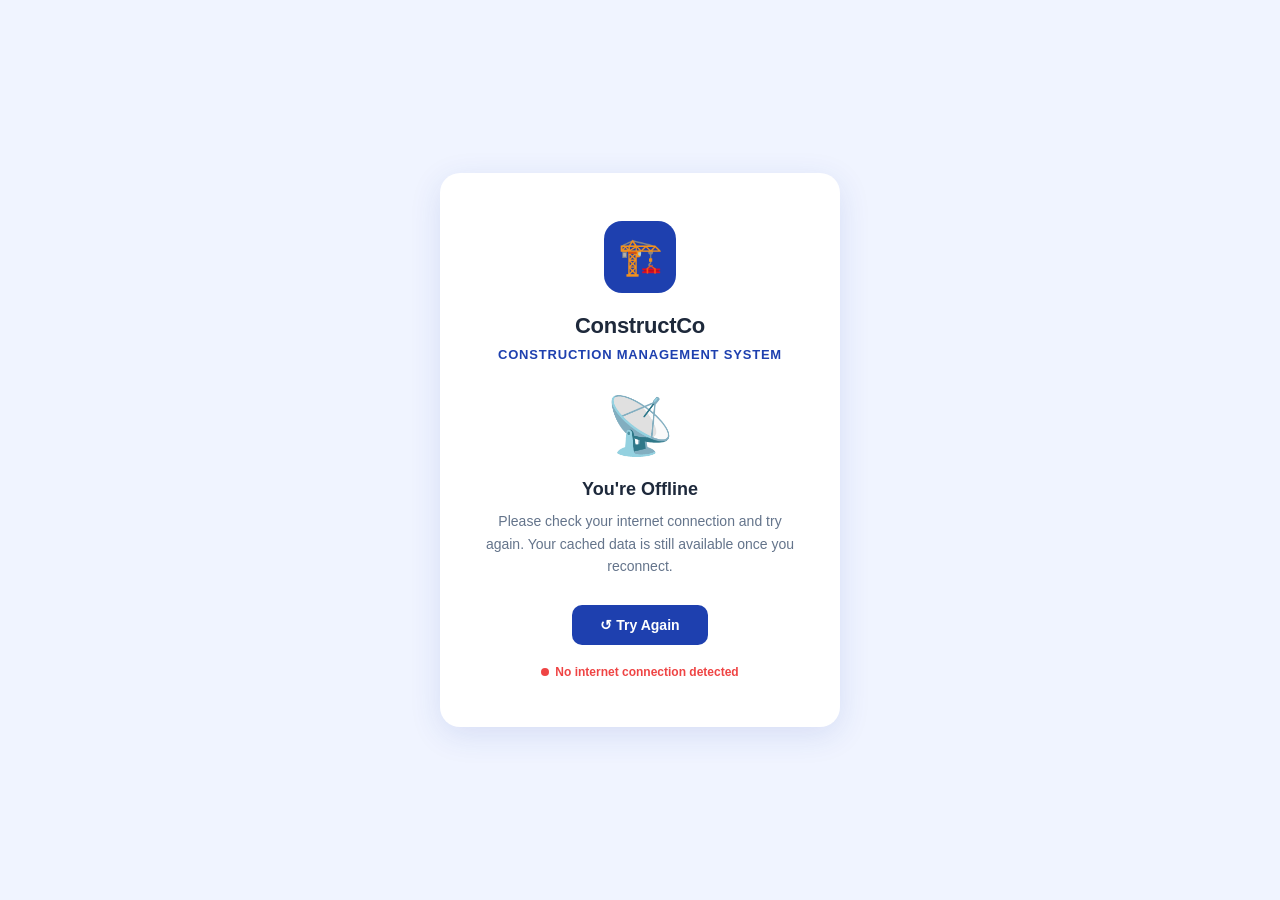
<file: offline.html>
<!doctype html>
<html lang="en">
<head>
  <meta charset="UTF-8" />
  <meta name="viewport" content="width=device-width, initial-scale=1.0" />
  <title>ConstructCo — Offline</title>
  <style>
    *, *::before, *::after { box-sizing: border-box; margin: 0; padding: 0; }
    body {
      font-family: -apple-system, BlinkMacSystemFont, 'Segoe UI', Inter, sans-serif;
      background: #f0f4ff;
      min-height: 100vh;
      display: flex;
      align-items: center;
      justify-content: center;
      padding: 24px;
    }
    .card {
      background: #ffffff;
      border-radius: 20px;
      padding: 48px 40px;
      text-align: center;
      max-width: 400px;
      width: 100%;
      box-shadow: 0 8px 32px rgba(30, 64, 175, 0.12);
    }
    .logo-wrap {
      width: 72px;
      height: 72px;
      background: #1e40af;
      border-radius: 18px;
      display: flex;
      align-items: center;
      justify-content: center;
      font-size: 36px;
      margin: 0 auto 20px;
    }
    h1 {
      font-size: 22px;
      font-weight: 800;
      color: #1e293b;
      margin-bottom: 6px;
      letter-spacing: -0.3px;
    }
    .subtitle {
      font-size: 13px;
      font-weight: 600;
      color: #1e40af;
      text-transform: uppercase;
      letter-spacing: 0.8px;
      margin-bottom: 28px;
    }
    .offline-icon {
      font-size: 56px;
      margin-bottom: 20px;
      display: block;
    }
    h2 {
      font-size: 18px;
      font-weight: 700;
      color: #1e293b;
      margin-bottom: 10px;
    }
    p {
      font-size: 14px;
      color: #64748b;
      line-height: 1.6;
      margin-bottom: 28px;
    }
    .retry-btn {
      display: inline-block;
      padding: 12px 28px;
      background: #1e40af;
      color: #ffffff;
      border: none;
      border-radius: 10px;
      font-size: 14px;
      font-weight: 700;
      cursor: pointer;
      text-decoration: none;
      transition: background 0.2s, transform 0.15s;
    }
    .retry-btn:hover {
      background: #1e3a8a;
      transform: translateY(-1px);
    }
    .status-dot {
      display: inline-block;
      width: 8px;
      height: 8px;
      background: #ef4444;
      border-radius: 50%;
      margin-right: 6px;
      vertical-align: middle;
      animation: pulse 1.5s infinite;
    }
    @keyframes pulse {
      0%, 100% { opacity: 1; }
      50% { opacity: 0.3; }
    }
    .status-bar {
      display: flex;
      align-items: center;
      justify-content: center;
      font-size: 12px;
      color: #ef4444;
      font-weight: 600;
      margin-top: 20px;
    }
  </style>
</head>
<body>
  <div class="card">
    <div class="logo-wrap">🏗️</div>
    <h1>ConstructCo</h1>
    <p class="subtitle">Construction Management System</p>

    <span class="offline-icon">📡</span>
    <h2>You're Offline</h2>
    <p>Please check your internet connection and try again. Your cached data is still available once you reconnect.</p>

    <button class="retry-btn" onclick="window.location.reload()">↺ Try Again</button>

    <div class="status-bar">
      <span class="status-dot"></span>
      No internet connection detected
    </div>
  </div>
</body>
</html>
</file>
